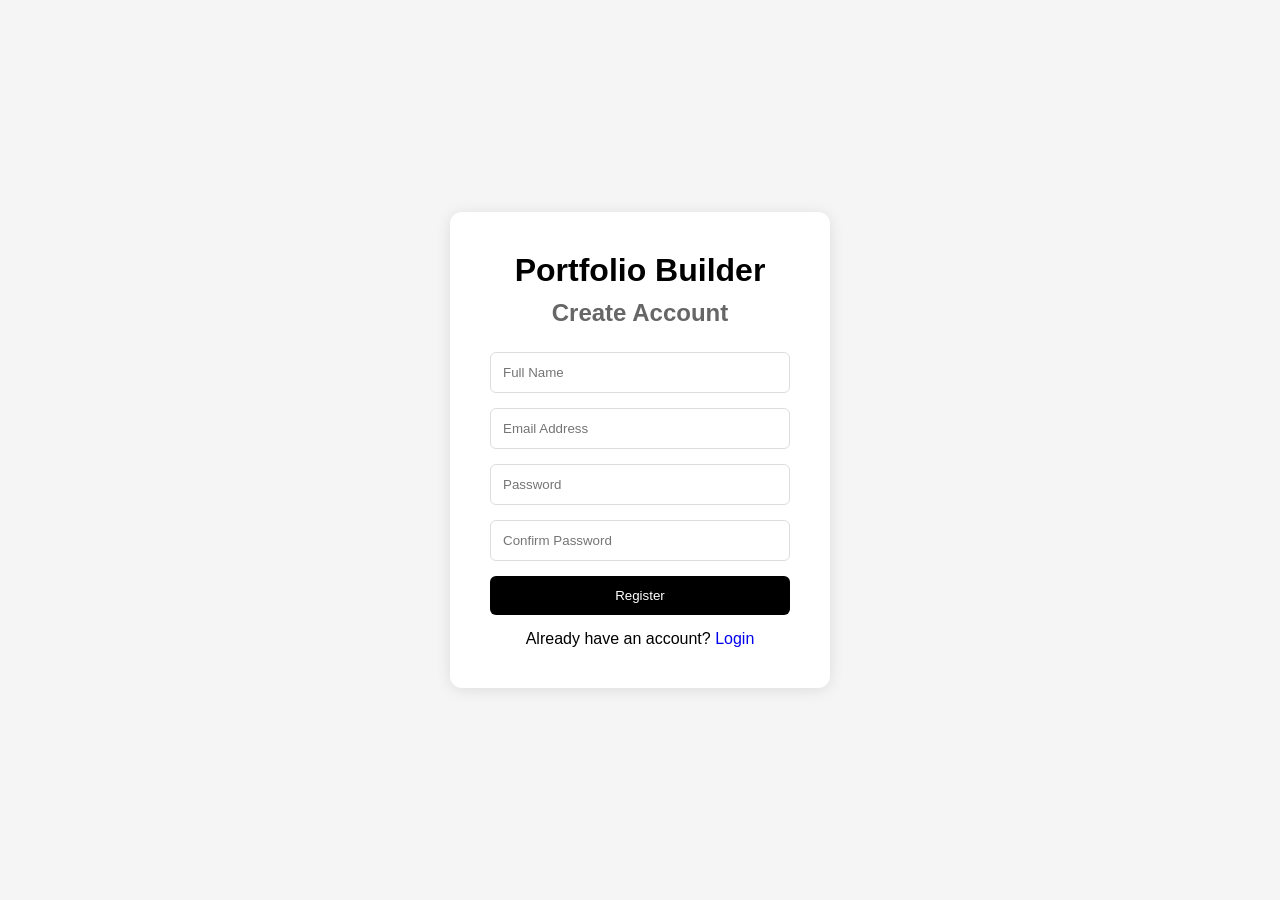
<file: index.html>
<!DOCTYPE html>
<html>
<head>
    <title>Register</title>
    <link rel="stylesheet" href="style1.css">
</head>
<body class="auth-page">

<div class="auth-box">
    <h1>Portfolio Builder</h1>
    <h2>Create Account</h2>

    <form action="login.html">
        <input type="text" placeholder="Full Name" required>
        <input type="email" placeholder="Email Address" required>
        <input type="password" placeholder="Password" required>
        <input type="password" placeholder="Confirm Password" required>

        <button type="submit">Register</button>
    </form>

    <p>
        Already have an account?
        <a href="login.html">Login</a>
    </p>
</div>

</body>
</html>
</file>
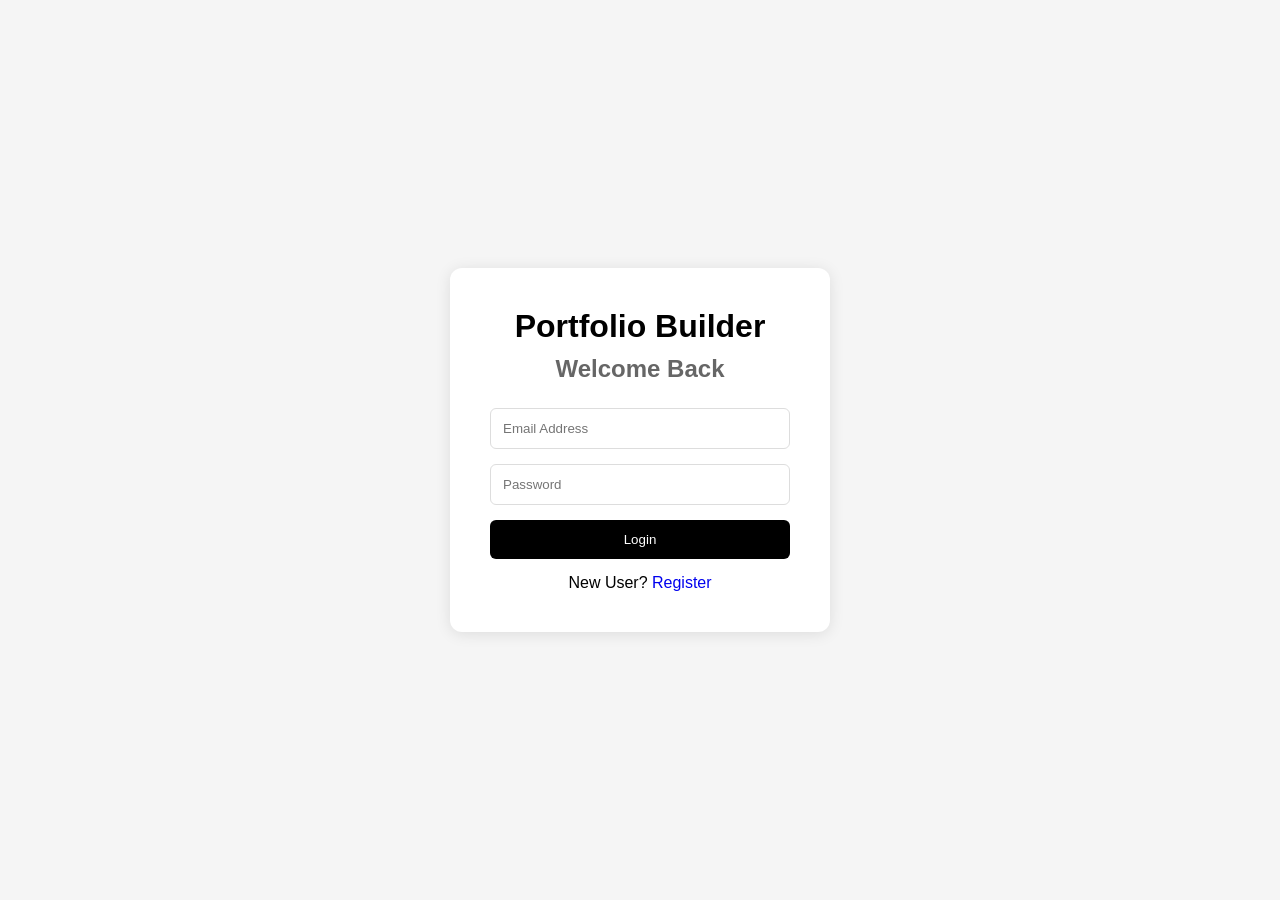
<file: login.html>
<!DOCTYPE html>
<html>
<head>
    <title>Login</title>
    <link rel="stylesheet" href="style1.css">
</head>
<body class="auth-page">

<div class="auth-box">
    <h1>Portfolio Builder</h1>
    <h2>Welcome Back</h2>

    <form action="dashboard.html">
        <input type="email" placeholder="Email Address" required>
        <input type="password" placeholder="Password" required>

        <button type="submit">Login</button>
    </form>

    <p>
        New User?
        <a href="index.html">Register</a>
    </p>
</div>

</body>
</html>
</file>
<file: style1.css>
*{
    margin:0;
    padding:0;
    box-sizing:border-box;
    font-family:Arial, sans-serif;
}


.auth-page{
    height:100vh;
    display:flex;
    justify-content:center;
    align-items:center;
    background:#f5f5f5;
}

.auth-box{
    width:380px;
    background:white;
    padding:40px;
    border-radius:12px;
    box-shadow:0 2px 15px rgba(0,0,0,0.1);
}

.auth-box h1{
    text-align:center;
    margin-bottom:10px;
}

.auth-box h2{
    text-align:center;
    margin-bottom:25px;
    color:#666;
}

.auth-box input{
    width:100%;
    padding:12px;
    margin-bottom:15px;
    border:1px solid #ddd;
    border-radius:6px;
}

.auth-box button{
    width:100%;
    padding:12px;
    background:black;
    color:white;
    border:none;
    border-radius:6px;
    cursor:pointer;
}

.auth-box p{
    text-align:center;
    margin-top:15px;
}

.auth-box a{
    text-decoration:none;
}

/* Dashboard */

body{
    background:linear-gradient(135deg, #ff9ebb, #ff007f)
}

.sidebar{
    position:fixed;
    width:240px;
    height:100vh;
    background:linear-gradient(135deg, #ff9ebb, #ff007f);
    padding:30px;
    border-right:1px solid #ddd;
}

.sidebar h2{
    margin-bottom:40px;
}

.sidebar ul{
    list-style:none;
}

.sidebar li{
    margin-bottom:20px;
    cursor:pointer;
}

.logout{
    text-decoration:none;
    color:red;
}

.main{
    margin-left:260px;
    padding:40px;
}

.hero{
    background:white;
    padding:40px;
    border-radius:12px;
    margin-bottom:40px;
}

.hero h1{
    margin-bottom:10px;
}

.hero p{
    color:#666;
}

.hero button{
    margin-top:20px;
    padding:12px 25px;
    background:black;
    color:white;
    border:none;
    border-radius:6px;
}

.grid{
    display:grid;
    grid-template-columns:repeat(3,1fr);
    gap:20px;
    margin:20px 0 40px;
}

.card{
    background:white;
    border-radius:12px;
    overflow:hidden;
    box-shadow:0 2px 10px rgba(0,0,0,0.08);
}

.card img{
    width:100%;
    display:block;
}

.card h3{
    padding:15px 15px 5px;
}

.card p{
    padding:0 15px 15px;
    color:#666;
}
</file>
